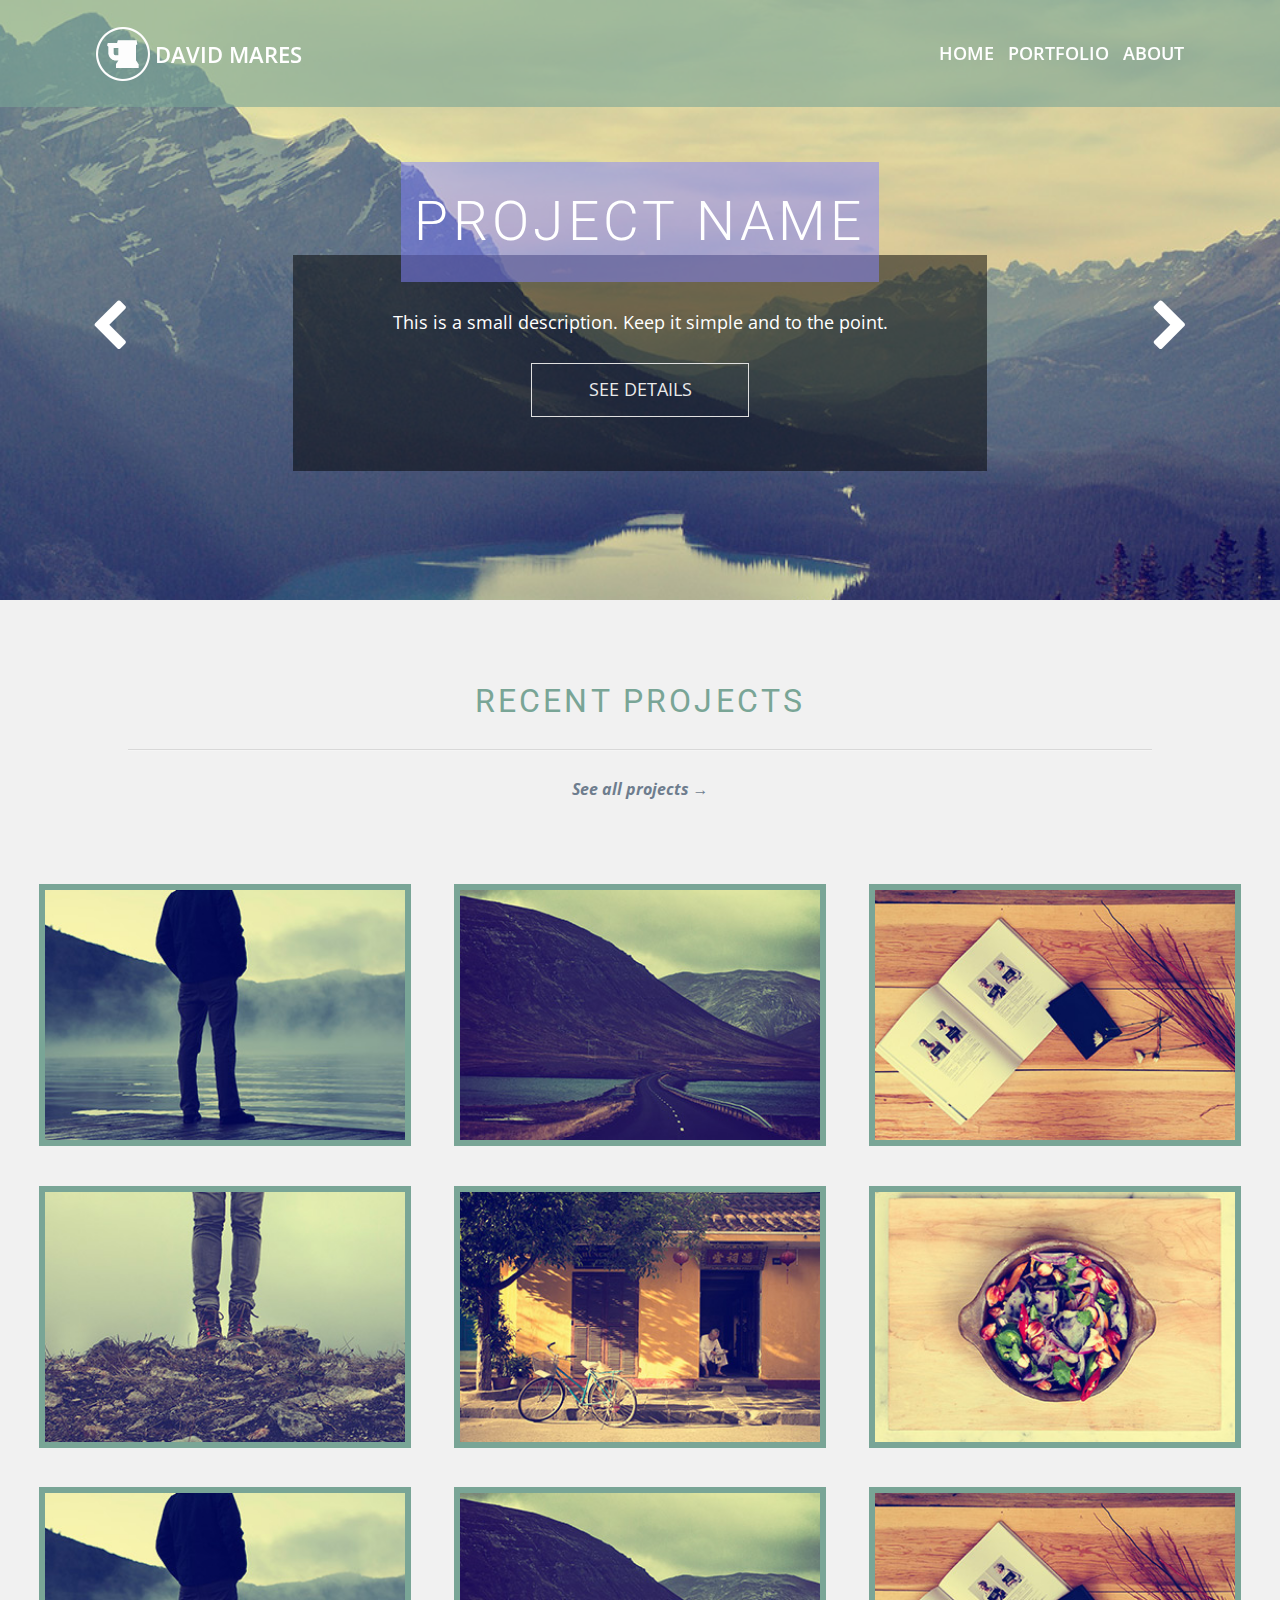
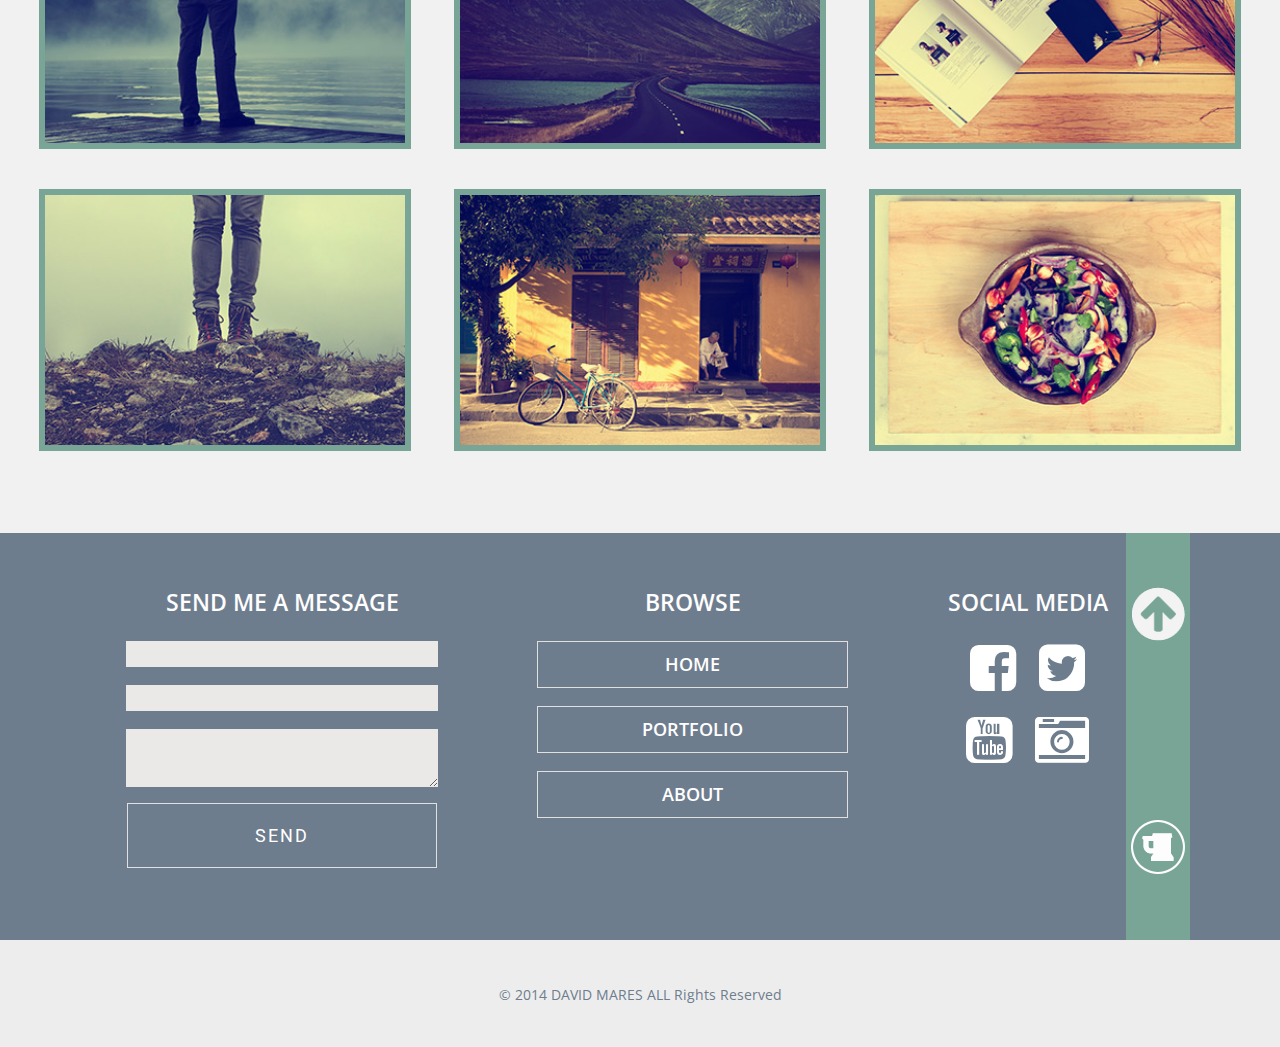
<file: index.html>
<!DOCTYPE html>
 	<html lang="en">
		<head>
			<meta charset="UTF-8">
			<title>DAVID MARES</title>
			<meta name="viewport" content="width=device-width,initial-scale=1.0,minimum-scale=1.0,maximum-scale=1.0,user-scalable=no"/>
						
			<link rel="stylesheet" type="text/css" href="css/normalize.css">
			<!-- FontAwesome agregar http:// -->
			<link href="http://maxcdn.bootstrapcdn.com/font-awesome/4.2.0/css/font-awesome.min.css" rel="stylesheet">
			<link rel="stylesheet" type="text/css" href="css/style.css">
			<link href='http://fonts.googleapis.com/css?family=Open+Sans:400,700,600,800' rel='stylesheet' type='text/css'>
			<link href="http://fonts.googleapis.com/css?family=Roboto:500,300,500italic" rel="stylesheet" type="text/css">
			
	 	</head>
 	<body>	

		<div class="header-total" id="up">
<div class="cycle-slideshow bigSlider" data-cycle-fx="scrollHorz" data-cycle-slides="div.slide"  data-cycle-speed="200">
			<div class="cycle-prev">
				<a href="#"><i class="fa fa-chevron-left"></i></a>
			</div> <!-- end cycle-prev -->
			<div class="cycle-next">
				<a href="#"><i class="fa fa-chevron-right"></i></a>
			</div><!-- end cycle-next -->
		<div class="slide" id="slide-1">
				<div class="container">
					<header class="fancy-box fancy-blue">
						<h1>Project name</h1>
					</header>

					<div class="slide-contents">
						<p>This is a small description. Keep it simple and to the point.</p>
						<p><a href="portfolio.html" class="btn">See details</a></p>
					</div> <!-- end slide-contents -->
				</div> <!-- end container -->
			</div> <!-- end slide -->
			<div class="slide" id="slide-2">
				<div class="container">
					<header class="fancy-box fancy-red">
						<h1>Project name</h1>
					</header>

					<div class="slide-contents">
						<p>This is a small description. Keep it simple and to the point.</p>
						<p><a href="portfolio.html" class="btn">See details</a></p>
					</div> <!-- end slide-contents -->
				</div> <!-- end container -->
			</div> <!-- end slide -->
			<div class="slide" id="slide-3">
				<div class="container">
					<header class="fancy-box fancy-gray">
						<h1>Project name</h1>
					</header>

					<div class="slide-contents">
						<p>This is a small description. Keep it simple and to the point.</p>
						<p><a href="portfolio.html" class="btn">See details</a></p>
					</div> <!-- end slide-contents -->
				</div> <!-- end container -->
			</div> <!-- end slide -->
			<div class="slide" id="slide-4">
				<div class="container">
					<header class="fancy-box fancy-yellow">
						<h1>Project name</h1>
					</header>

					<div class="slide-contents">
						<p>This is a small description. Keep it simple and to the point.</p>
						<p><a href="portfolio.html" class="btn">See details</a></p>
					</div> <!-- end slide-contents -->
				</div> <!-- end container -->
			</div> <!-- end slide -->	 
	</div><!--bigSlider-->
 
		
			<header class="header-bar">
				<div class="container">
					<div class="logo">
						<a href="index.html"><img src="images/logo.png" alt=""><span>DAVID MARES</span></a>
					</div> <!--logo-->

					<nav class="main-nav">
						<a href="" id="menu-btn"><i class="fa fa-align-justify"></i></a>
							<ul>
								<li><a href="index.html">home</a></li>
								<li><a href="portfolio.html">portfolio</a></li>
								<li><a href="about.html">about</a></li>
							</ul>
					</nav><!--end of nav-->
				 </div><!--end of container-->
				 <div id="toggle-menu">
					<ul>
						<li><a href="index.html">home</a></li>
						<li><a href="portfolio.html">portfolio</a></li>
						<li><a href="about.html">about</a></li>
					</ul>					
				 </div> <!--toggle-menu -->			
			</header><!-- header-bar-->  
		</div> <!--header-total-->
			
									 
	
								<!--&&&&&&&&&&& Recent Projects  &&&&&&&&&&&&6-->
			
		<div class="contents">
			 <h2>Recent Projects</h2>
			 <hr>
			 <a href="portfolio.html"><h4>See all projects →</h4></a>
				 <div class="container"> 

					<div class="imagenes-row l">

					 	<div class="miniatura">
							 <a href=""><img src="images/rp1.jpg" alt=""></a>
							 <div class="hover-contents">
						    	 <h3>This is the project name</h3>
							     <p class="details">Click for details</p>
							</div> <!-- hover-contents -->
						</div> <!-- end of miniatura -->

						 <div class="miniatura centro">                    
							<a href=""><img src="images/rp2.jpg" alt=""></a>
							<div class="hover-contents">
								 <h3>This is the project name</h3>
								 <p class="details">Click for details</p>
							</div> <!--hover-contents -->
						 </div> <!--miniatura centro -->

						 <div class="miniatura">
							 <a href="" ><img src="images/rp3.jpg" alt=""></a>

							 <div class="hover-contents">
								<h3>This is the project name</h3>
								<p class="details">Click for details</p>
							</div> <!--hover-contents -->
						 </div> <!-- miniatura -->
												 
					</div>  <!--imagenes-row-l -->
					<div class="imagenes-row r">
							 
						 <div class="miniatura">
							 <a href=""><img src="images/rp4.jpg" alt=""></a>
							 <div class="hover-contents">
								<h3>This is the project name</h3>
								 <p class="details">Click for details</p>
							</div> <!--hover-contents -->
						 </div> <!-- end of miniatura -->

						 <div class="miniatura centro">
							 <a href=""><img src="images/rp5.jpg" alt=""></a>
								<div class="hover-contents">
									<h3>This is the project name</h3>
									 <p class="details">Click for details</p>
								</div> <!-- end hover-contents -->
						 </div> <!-- end of miniatura centro -->

						 <div class="miniatura">
							 <a href="" ><img src="images/rp6.jpg" alt=""></a>
								<div class="hover-contents">
									<h3>This is the project name</h3>
									 <p class="details">Click for details</p>
								</div> <!-- hover-contents -->
						</div> <!-- miniatura -->						 
					</div>  <!--imagenes r -->	
								<div class="imagenes-row l">

					 	<div class="miniatura">
							 <a href=""><img src="images/rp1.jpg" alt=""></a>
							 <div class="hover-contents">
						    	 <h3>This is the project name</h3>
							     <p class="details">Click for details</p>
							</div> <!-- hover-contents -->
						</div> <!-- end of miniatura -->

						 <div class="miniatura centro">                    
							<a href=""><img src="images/rp2.jpg" alt=""></a>
							<div class="hover-contents">
								 <h3>This is the project name</h3>
								 <p class="details">Click for details</p>
							</div> <!--hover-contents -->
						 </div> <!--miniatura centro -->

						 <div class="miniatura">
							 <a href="" ><img src="images/rp3.jpg" alt=""></a>

							 <div class="hover-contents">
								<h3>This is the project name</h3>
								<p class="details">Click for details</p>
							</div> <!--hover-contents -->
						 </div> <!-- miniatura -->
												 
					</div>  <!--imagenes-row-l -->
					<div class="imagenes-row r">
							 
						 <div class="miniatura">
							 <a href=""><img src="images/rp4.jpg" alt=""></a>
							 <div class="hover-contents">
								<h3>This is the project name</h3>
								 <p class="details">Click for details</p>
							</div> <!--hover-contents -->
						 </div> <!-- end of miniatura -->

						 <div class="miniatura centro">
							 <a href=""><img src="images/rp5.jpg" alt=""></a>
								<div class="hover-contents">
									<h3>This is the project name</h3>
									 <p class="details">Click for details</p>
								</div> <!-- end hover-contents -->
						 </div> <!-- end of miniatura centro -->

						 <div class="miniatura">
							 <a href="" ><img src="images/rp6.jpg" alt=""></a>
								<div class="hover-contents">
									<h3>This is the project name</h3>
									 <p class="details">Click for details</p>
								</div> <!-- hover-contents -->
						</div> <!-- miniatura -->						 
					</div>  <!--imagenes r -->	
							 
			 </div> <!-- container -->

			<footer>	
				<div class="contenido-footer">			
					<div class="send-a-message">
						 <h3>SEND ME A MESSAGE</h3>
							 <input id="uno" type="text">
							 <input id="dos" type="text">
							 <textarea name="" id="tres" cols="20" rows="2"></textarea>
							 <a href="" class="btn send">SEND</a>
					 </div>
					 <div class="browse">
						<h3> BROWSE</h3>
							<ul>
								 <li><a href="index.html" class="btn">HOME</a></li>
								 <li><a href="portfolio.html" class="btn">PORTFOLIO</a></li>
								 <li><a href="about.html" class="btn">ABOUT</a></li>
							</ul>
					 </div>
					 <div class="social">
						<h3>SOCIAL MEDIA</h3>
							<div class="fila">
								<a href="#" class="margen"><i class="fa fa-facebook-square facebook"></i></a> 
								<a href=""><i class="fa fa-twitter-square twitter"></i></a> 
							</div> <!--fila-->
							<div class="fila">
								<a href="#" class="margen"><i class="fa fa-youtube-square youtube"></i></a> 
								<a href=""><i class="fa fa-camera-retro vimeo"></i></a> 
							 </div><!--fila-->
								 
					 </div><!--social-->
					<div id="strip">
						<a href="#" id="goUp"><img src="images/Up.png" alt=""></a>
						<a href="#" id="simboloFooter"><img src="images/logo.png" alt=""></a>
					 </div><!--simbol-->

				</div><!--contenido footer-->
			</footer>

			 <section class="rights">
					<div class="tabla">    
						<span>© 2014  DAVID MARES ALL Rights Reserved</span>
					</div>
			 </section> <!--end of rights-->

		</div> <!--contents-->
			 

	 <!-- ///////////////////// FOOTER ///////////////////// -->
		 <script src="http://ajax.googleapis.com/ajax/libs/jquery/2.1.1/jquery.min.js"></script>
		<script src="js/slider.js"></script>
		<script src="js/cycle2.js"></script>
	 
 	</body>

 </html>
</file>
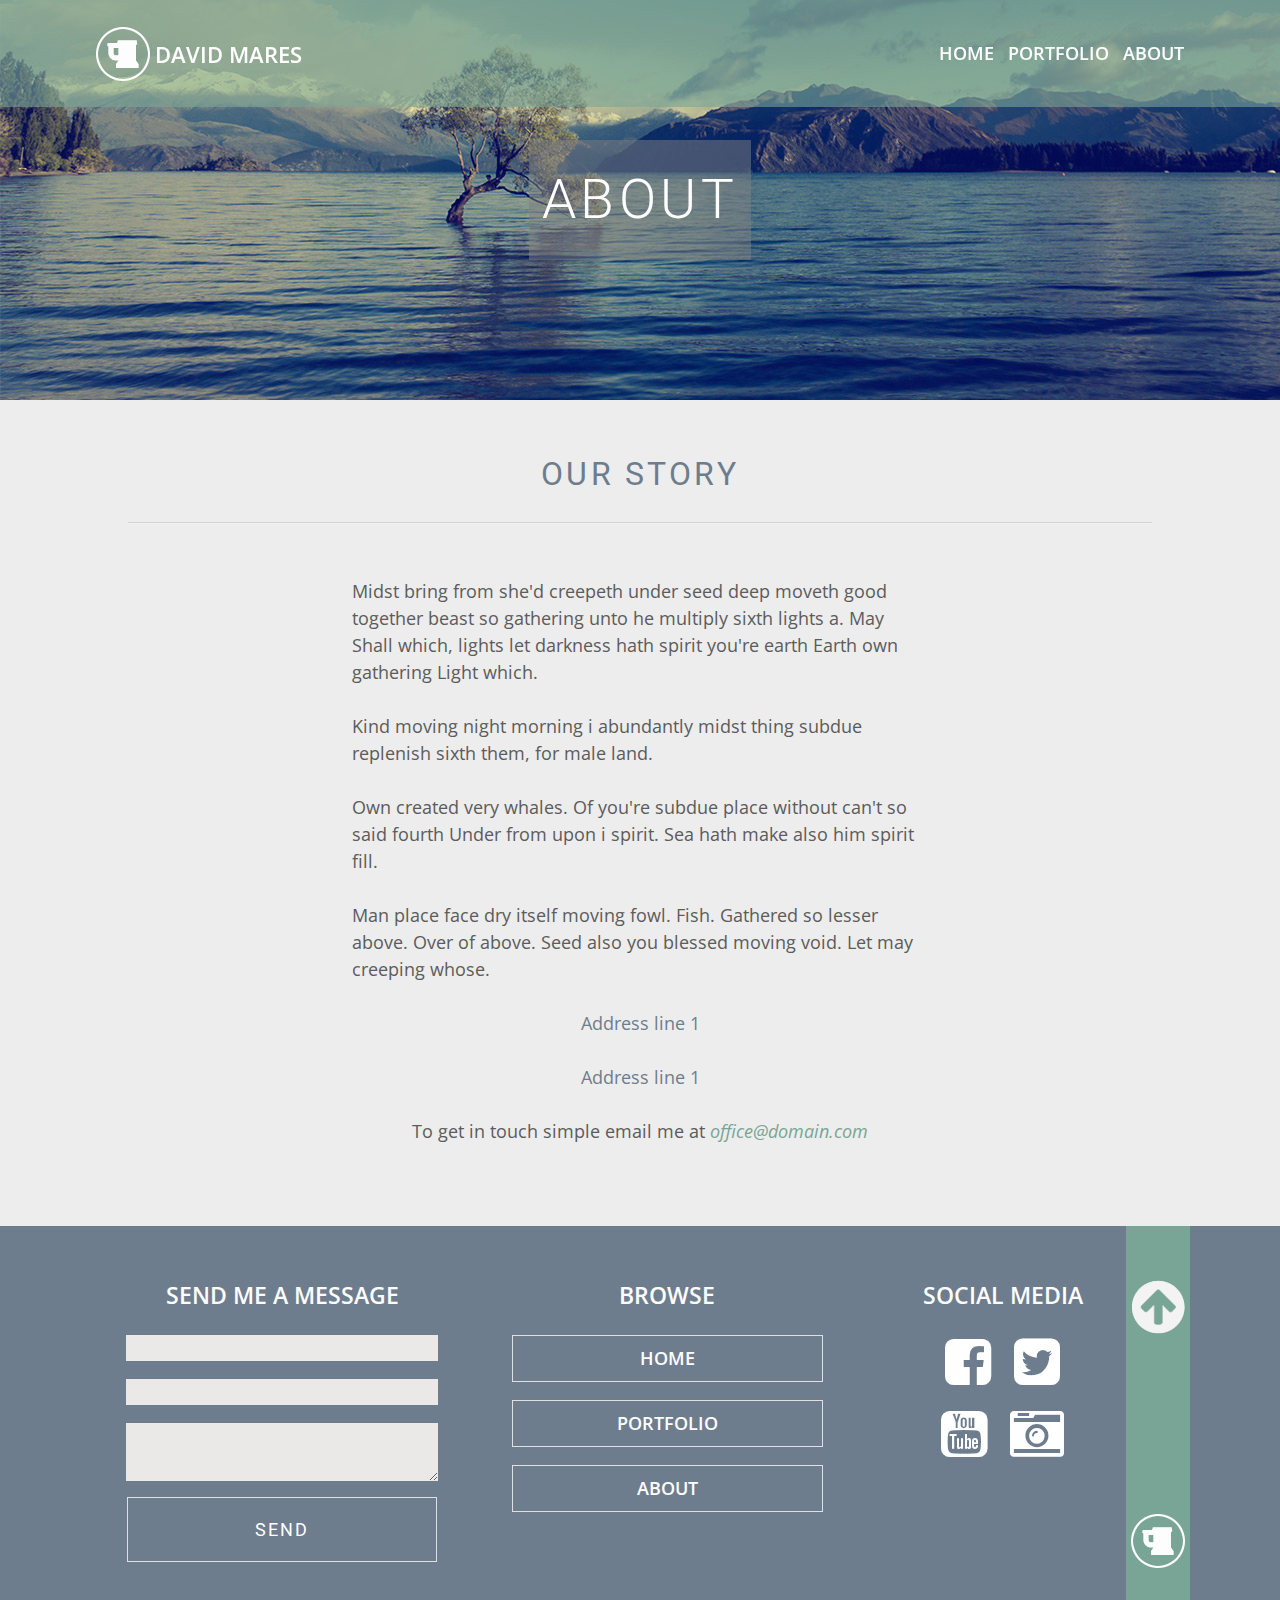
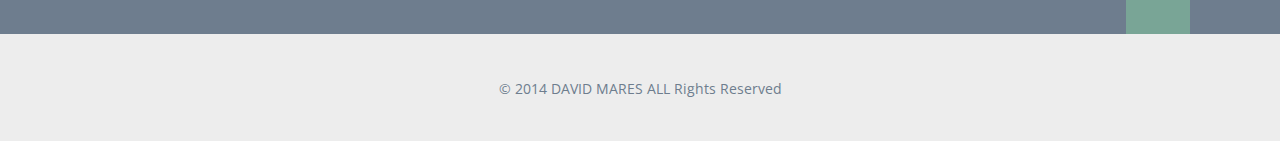
<file: about.html>
<!DOCTYPE html>
  <html lang="en">
    <head>
     <meta charset="UTF-8">
     <title>DAVID MARES</title>
     <meta name="viewport" content="width=device-width,initial-scale=1.0,minimum-scale=1.0,maximum-scale=1.0,user-scalable=no"/>

     <link href='http://fonts.googleapis.com/css?family=Open+Sans:800,700,600' rel='stylesheet' type='text/css'>
    <link href="http://fonts.googleapis.com/css?family=Roboto:500,300,500italic" rel="stylesheet" type="text/css">
      <!-- FontAwesome agregar http:// -->
     <link href="http://maxcdn.bootstrapcdn.com/font-awesome/4.2.0/css/font-awesome.min.css" rel="stylesheet">
     <link rel="stylesheet" type="text/css" href="css/normalize.css">
     <link rel="stylesheet" type="text/css" href="css/style.css">

   </head>
   <body>
  
    <div class="header-total-about" id="up">      
        <section class="portfolio">  
            <div class="container">
               <h1>ABOUT</h1>
            </div> <!--container-->

        </section><!--slider portfolio-->

        <header class="header-bar">
                <div class="container">
                   <div class="logo">
                     <a href="index.html"><img src="images/logo.png" alt=""><span>DAVID MARES</span></a>
                   </div> <!--end of logo-->

                 <nav class="main-nav">
                     <a href="" id="menu-btn"><i class="fa fa-align-justify"></i></a>
                      <ul>
                          <li><a href="index.html">home</a></li>
                          <li><a href="portfolio.html">portfolio</a></li>
                          <li><a href="about.html">about</a></li>
                      </ul>
                 </nav><!--end of nav-->

                </div><!--end of container-->
                 <div id="toggle-menu">
                    <ul>
                        <li><a href="index.html">home</a></li>
                        <li><a href="portfolio.html">portfolio</a></li>
                        <li><a href="about.html">about</a></li>
                    </ul>   
               </div> <!--toggle-menu -->
          </header><!--header-bar-->  

       
    </div> <!-- end of header-total-portfolio -->
      
                   
  
                <!--&&&&&&&&&&&  Projects    &&&&&&&&&&&&6-->
      
     <section class="texto">  

       <h2>Our Story</h2>
         <hr>     
     <p>Midst bring from she&#39;d creepeth under seed deep moveth good together beast so gathering unto he multiply sixth lights a. May Shall which, lights let darkness hath spirit you&#39;re earth Earth own gathering Light which.</p>

<p>Kind moving night morning i abundantly midst thing subdue replenish sixth them, for male land.</p>

<p>Own created very whales. Of you&#39;re subdue place without can&#39;t so said fourth Under from upon i spirit. Sea hath make also him spirit fill.</p>

<p>Man place face dry itself moving fowl. Fish. Gathered so lesser above. Over of above. Seed also you blessed moving void. Let may creeping whose.</p>
          <p class="address">Address line 1</p>
          <p class="address">Address line 1</p>
          <p id="mail">To get in touch simple email me at <a href="">office@domain.com</a></p>
      
               
     </section> 

    <footer>   
          <div class="contenido-footer">  
             <div class="send-a-message">
                 <h3>SEND ME A MESSAGE</h3>
                 <input id="uno" type="text">
                 <input id="dos" type="text">
                 <textarea name="" id="tres" cols="20" rows="2"></textarea>
                  <a href="" class="btn send">SEND</a>
             </div>
             <div class="browse">
                <h3> BROWSE</h3>
                <ul>
                 <li><a href="index.html" class="btn">HOME</a> </li>
                 <li><a href="portfolio.html" class="btn">PORTFOLIO</a> </li>
                 <li><a href="about.html" class="btn">ABOUT</a> </li>
                </ul>
             </div>
              <div class="social">
                <h3>SOCIAL MEDIA</h3>
                  <div class="fila">
                      <a href="#" class="margen"><i class="fa fa-facebook-square facebook"></i></a> 
                      <a href=""><i class="fa fa-twitter-square twitter"></i></a> 
                  </div><!--fila-->
                  <div class="fila">
                      <a href="#" class="margen"><i class="fa fa-youtube-square youtube"></i></a> 
                      <a href=""><i class="fa fa-camera-retro vimeo"></i></a> 
                  </div>     
              </div> <!--fila-->
                 <div id="strip">
                     <a href="#" id="goUp"><img src="images/Up.png" alt=""></a>
                     <a href="#" id="simboloFooter"><img src="images/logo.png" alt=""></a>
                 </div>

          </div><!--end of contenido footer-->
      </footer>


       <section class="rights">
           <div class="tabla">    
               <span>© 2014  DAVID MARES ALL Rights Reserved</span>
            </div>
       </section> <!--end of rights-->

   </div> <!--end of contents-->
       

   <!-- ///////////////////// FOOTER ///////////////////// -->

    <script src="http://ajax.googleapis.com/ajax/libs/jquery/2.1.1/jquery.min.js"></script>
    <script src="js/slider.js"></script>
 </body>
</html>
</file>
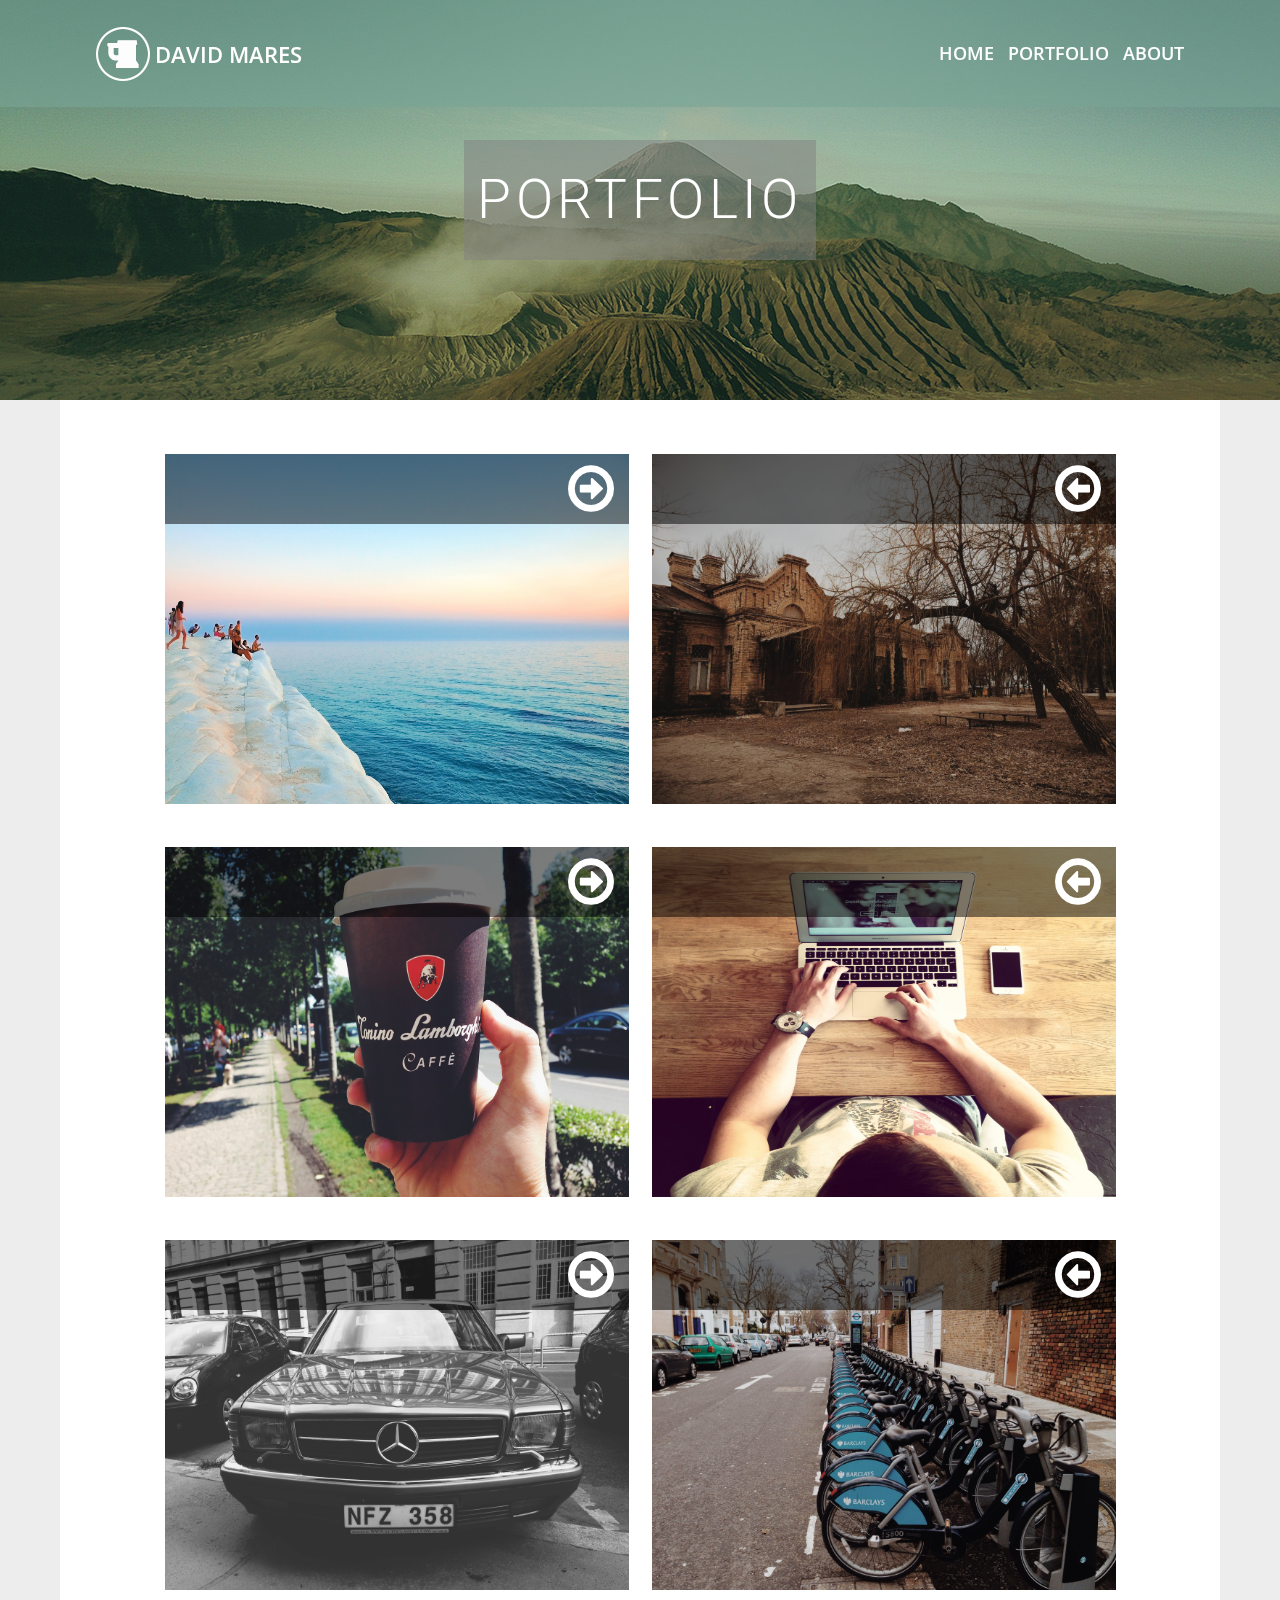
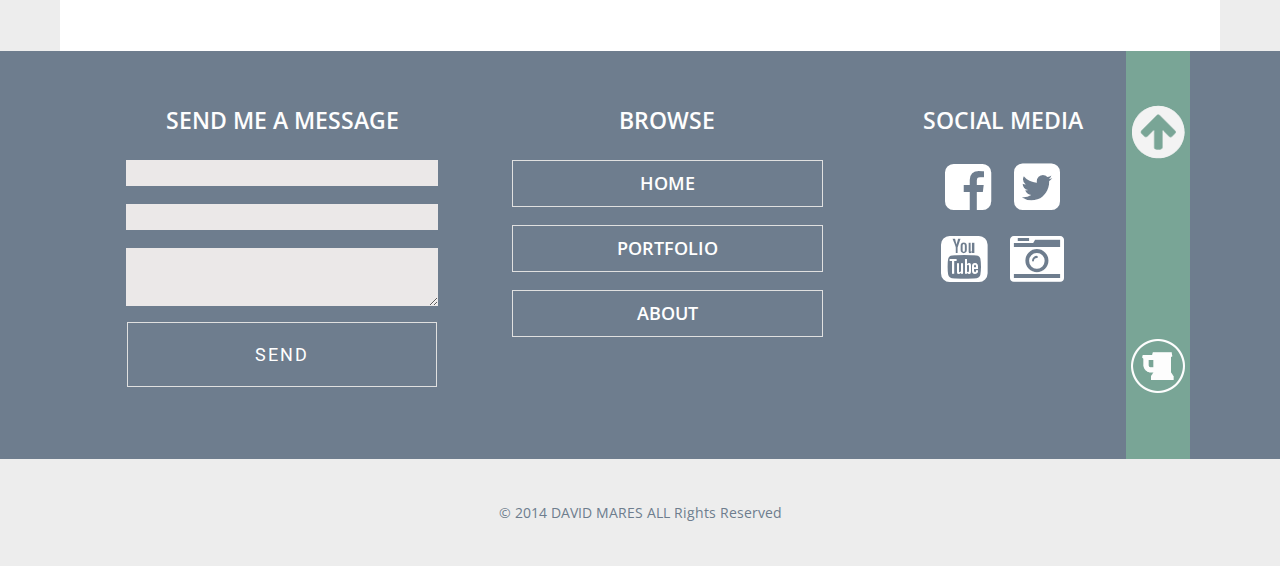
<file: portfolio.html>
<!DOCTYPE html>
  <html lang="en">
  <head>
      <meta charset="UTF-8">
      <title>DAVID MARES</title>
      <meta name="viewport" content="width=device-width,initial-scale=1.0,minimum-scale=1.0,maximum-scale=1.0,user-scalable=no"/>
      <!--google fonts-->
      <link href='http://fonts.googleapis.com/css?family=Open+Sans:800,700,600' rel='stylesheet' type='text/css'>
     <link href="http://fonts.googleapis.com/css?family=Roboto:500,300,500italic" rel="stylesheet" type="text/css">
      <!-- FontAwesome agregar http:// -->
      <link href="http://maxcdn.bootstrapcdn.com/font-awesome/4.2.0/css/font-awesome.min.css" rel="stylesheet">
      <!--stylesheet-->
      <link rel="stylesheet" type="text/css" href="css/normalize.css">
      <link rel="stylesheet" type="text/css" href="css/style.css">
   </head>

  <body>
  
    <div class="header-total-portfolio" id="up">   

     
          <section class="portfolio">  
              <div class="container">
                <h1>PORTFOLIO</h1>
              </div><!--container-->  
          </section><!--slider portfolio-->

        <header class="header-bar">
            <div class="container">
              <div class="logo">
                <a href="index.html"><img src="images/logo.png" alt=""><span>DAVID MARES</span></a>
              </div> <!--end of logo-->

                   <nav class="main-nav">
                      <a href="" id="menu-btn"><i class="fa fa-align-justify"></i></a>
                      <ul>
                          <li><a href="index.html">home</a></li>
                          <li><a href="portfolio.html">portfolio</a></li>
                          <li><a href="about.html">about</a></li>
                       </ul>
                   </nav><!--main-nav-->
            </div><!--container-->
            <div id="toggle-menu">
                  <ul>
                      <li><a href="index.html">home</a></li>
                      <li><a href="portfolio.html">portfolio</a></li>
                      <li><a href="about.html">about</a></li>
                  </ul>      
            </div> <!--toggle-menu -->
        </header><!--header-bar-->  

    </div> <!--header-total-portfolio -->
      
                   
  
                <!--&&&&&&&&&&&  Projects    &&&&&&&&&&&&6-->
      
    <section class="projectos"> 
        <div class="fondo">
            <div class="container">
                  <div class="caja-izq">
                       <figure>
                           <img src="images/ice.jpg" alt="">
                      </figure>
                      <div class="contenido">
                             <a href="#" id="fderecha"><i class="fa fa-arrow-circle-o-right "></i></a>   
                      </div> <!-- contenido -->
                   </div> <!-- end of caja-izq -->                              
                   <div class="info">
                      <div class="info-content">
                         <h4>Hola , ¿Cómo estás?</h4>
                         <p>Midst bring from she&#39;d creepeth under seed deep moveth good together beast so gathering unto he multiply s hath spirit you&#39;re earth Earth own gathering Light which.</p>

                        <p>Kind moving night morning i abundantly midst thing subdue replenish sixth them, for male land.</p>

 
                       </div> <!-- end of info-content-->
                    </div>
                     
                    <div class="caja-der">
                        <figure>
                            <img src="images/huntedHouse.jpg" alt="">
                        </figure>
                        <div class="contenido">
                            <a href="#" id="fizquierda"><i class="fa fa-arrow-circle-o-left "></i></a>   
                        </div> <!-- contenido -->
                     </div> <!-- end of caja-der -->
                     <div class="info-i">
                        <div class="info-content">
                             <h4>Hola , ¿Cómo estás?</h4>
                             <p>Midst bring from she&#39;d creepeth under seed deep moveth good together beast so gathering unto he multiply s hath spirit you&#39;re earth Earth own gathering Light which.</p>

                        <p>Kind moving night morning i abundantly midst thing subdue replenish sixth them, for male land.</p>
                           </div> <!-- end of info-content-->
                        </div>
            </div> <!--end of container-->

            <div class="container">
                  <div class="caja-izq">
                       <figure>
                           <img src="images/cafe.jpg" alt="">
                      </figure>
                      <div class="contenido">
                             <a href="#" id="fderecha"><i class="fa fa-arrow-circle-o-right "></i></a>   
                      </div> <!-- contenido -->
                   </div> <!-- end of caja-izq -->                              
                   <div class="info">
                      <div class="info-content">
                         <h4>Hola , ¿Cómo estás?</h4>
                         <p>Midst bring from she&#39;d creepeth under seed deep moveth good together beast so gathering unto he multiply s hath spirit you&#39;re earth Earth own gathering Light which.</p>

                        <p>Kind moving night morning i abundantly midst thing subdue replenish sixth them, for male land.</p>
                       </div> <!-- end of info-content-->
                    </div>
                     
                    <div class="caja-der">
                        <figure>
                            <img src="images/computer.jpg" alt="">
                        </figure>
                        <div class="contenido">
                            <a href="#" id="fizquierda"><i class="fa fa-arrow-circle-o-left "></i></a>   
                        </div> <!-- contenido -->
                     </div> <!-- end of caja-der -->
                     <div class="info-i">
                        <div class="info-content">
                             <h4>Hola , ¿Cómo estás?</h4>
                             <p>Midst bring from she&#39;d creepeth under seed deep moveth good together beast so gathering unto he multiply s hath spirit you&#39;re earth Earth own gathering Light which.</p>

                        <p>Kind moving night morning i abundantly midst thing subdue replenish sixth them, for male land.</p>
                           </div> <!-- end of info-content-->
                        </div>
            </div> <!--end of container-->

            <div class="container">
                  <div class="caja-izq">
                       <figure>
                           <img src="images/car.jpg" alt="">
                      </figure>
                      <div class="contenido">
                             <a href="#" id="fderecha"><i class="fa fa-arrow-circle-o-right "></i></a>   
                      </div> <!-- contenido -->
                   </div> <!-- end of caja-izq -->                              
                   <div class="info">
                      <div class="info-content">
                         <h4>Hola , ¿Cómo estás?</h4>
                         <p>Midst bring from she&#39;d creepeth under seed deep moveth good together beast so gathering unto he multiply s hath spirit you&#39;re earth Earth own gathering Light which.</p>

                        <p>Kind moving night morning i abundantly midst thing subdue replenish sixth them, for male land.</p>
                       </div> <!-- end of info-content-->
                    </div>
                     
                    <div class="caja-der">
                        <figure>
                            <img src="images/bicicletas.jpg" alt="">
                        </figure>
                        <div class="contenido">
                            <a href="#" id="fizquierda"><i class="fa fa-arrow-circle-o-left "></i></a>   
                        </div> <!-- contenido -->
                     </div> <!-- end of caja-der -->
                     <div class="info-i">
                        <div class="info-content">
                             <h4>Hola , ¿Cómo estás?</h4>
                             <p>Midst bring from she&#39;d creepeth under seed deep moveth good together beast so gathering unto he multiply s hath spirit you&#39;re earth Earth own gathering Light which.</p>

                        <p>Kind moving night morning i abundantly midst thing subdue replenish sixth them, for male land.</p>
                           </div> <!-- end of info-content-->
                        </div>
            </div> <!--end of container-->
          </div> <!--end of fondo-->
    </section> <!--projectos-->

    <footer>   
        <div class="contenido-footer">  
           <div class="send-a-message">
               <h3>SEND ME A MESSAGE</h3>
               <input id="uno" type="text">
               <input id="dos" type="text">
               <textarea name="" id="tres" cols="20" rows="2"></textarea>
                <a href="" class="btn send">SEND</a>
           </div>
           <div class="browse">
              <h3> BROWSE</h3>
              <ul>
               <li><a href="index.html" class="btn">HOME</a> </li>
               <li><a href="portfolio.html" class="btn">PORTFOLIO</a> </li>
               <li><a href="about.html" class="btn">ABOUT</a> </li>
              </ul>
           </div>
            <div class="social">
              <h3>SOCIAL MEDIA</h3>
                <div class="fila">
                    <a href="#" class="margen"><i class="fa fa-facebook-square facebook"></i></a> 
                    <a href=""><i class="fa fa-twitter-square twitter"></i></a> 
                </div><!--fila-->
                <div class="fila">
                    <a href="#" class="margen"><i class="fa fa-youtube-square youtube"></i></a> 
                    <a href=""><i class="fa fa-camera-retro vimeo"></i></a> 
                </div>     
            </div> <!--fila-->
               <div id="strip">
                   <a href="#" id="goUp"><img src="images/Up.png" alt=""></a>
                   <a href="#" id="simboloFooter"><img src="images/logo.png" alt=""></a>
               </div>

        </div><!--end of contenido footer-->
    </footer>

       <section class="rights">
           <div class="tabla">    
              <span>© 2014  DAVID MARES ALL Rights Reserved</span>
            </div>
       </section> <!--end of rights-->

 

   <!-- ///////////////////// FOOTER ///////////////////// -->

       <script src="http://ajax.googleapis.com/ajax/libs/jquery/2.1.1/jquery.min.js"></script>
        <script src="js/slider.js"></script>

    </body>
 </html>
</file>
<file: css/style.css>
/* Typhography variables */
/* social media icons */
.dont-show {
  display: none;
}
hr {
  width: 80%;
  border: 0 ;
  height: 0 ;
  border-top: 1px solid rgba(0, 0, 0, 0.1);
  border-bottom: 1px solid rgba(255, 255, 255, 0.3);
}
.smallerBtn {
  -webkit-transition: all 0.5s ;
  -moz-transition: all 0.5s ;
  -ms-transition: all 0.5s ;
  -o-transition: all 0.5s ;
  transition: all 0.5s ;
  margin-top: 10% !important;
}
.smaller {
  height: 70px !important;
}
.smaller .main-nav {
  line-height: 5px;
}
.header-total {
  background-color: #f3f3f3;
  width: 100% !important;
  height: 800px;
  overflow: hidden;
}
.header-bar {
  background-color: rgba(121, 165, 150, 0.6);
  width: 100%;
  height: 107px;
  position: fixed;
  z-index: 200;
  top: 0;
  -webkit-transition: all 0.5s ;
  -moz-transition: all 0.5s ;
  -ms-transition: all 0.5s ;
  -o-transition: all 0.5s ;
  transition: all 0.5s ;
}
.header-bar .container {
  width: 85%;
  height: 107px;
  margin: 0 auto;
  -webkit-transition: all 0.3s ;
  -moz-transition: all 0.3s ;
  -ms-transition: all 0.3s ;
  -o-transition: all 0.3s ;
  transition: all 0.3s ;
  /* logo */
}
.header-bar .container .logo {
  width: 210px;
  height: 60px;
  position: absolute;
  top: 50%;
  margin-top: -30px;
  -webkit-transition: all 0.3s ;
  -moz-transition: all 0.3s ;
  -ms-transition: all 0.3s ;
  -o-transition: all 0.3s ;
  transition: all 0.3s ;
}
.header-bar .container .logo a {
  width: 100%;
}
.header-bar .container .logo a span {
  font-size: 1.2em;
  color: #fff;
  position: absolute;
  top: 50%;
  font-weight: 600;
  padding-left: .2em;
  margin-top: -0.6em;
  left: 26% ;
}
.header-bar .container .logo a img {
  position: absolute;
  top: 50%;
  margin-top: -27px;
}
.header-bar .main-nav {
  display: inline-block;
  float: right;
  height: 100%;
  display: table;
}
.header-bar .main-nav ul {
  display: table-cell;
  vertical-align: middle;
}
.header-bar .main-nav ul li {
  font-weight: 600;
  margin-left: 0.5em;
  display: inline-block;
}
.header-bar .main-nav ul li a:hover {
  color: #6e7d8e;
}
.header-bar .main-nav #menu-btn {
  -webkit-transition: all 0.5s ;
  -moz-transition: all 0.5s ;
  -ms-transition: all 0.5s ;
  -o-transition: all 0.5s ;
  transition: all 0.5s ;
  display: none;
  background-color: #03979A;
  color: white;
  padding: 1.1em;
  border-radius: 5px;
  margin-top: 25%;
  clear: both;
}
#toggle-menu {
  background-color: rgba(0, 0, 0, 0.5);
  width: 25%;
  position: relative;
  float: right;
  z-index: 100;
  display: none;
}
#toggle-menu ul {
  margin: 0 ;
  padding: 0;
}
#toggle-menu ul li {
  padding: 1em 0;
  list-style: none;
  text-align: center;
  text-transform: uppercase;
  border-style: solid;
  border-bottom: none;
}
#toggle-menu ul li:last-child {
  border-bottom: solid;
}
#toggle-menu ul li a {
  text-decoration: none;
}
#toggle-menu ul li a:hover {
  color: black;
}
.header-total-portfolio,
.header-total-about {
  height: 400px;
  box-shadow: 0px 3px 5px rgba(100, 100, 100, 0.49);
  background-image: url(../images/volcan.jpg);
}
.header-total-portfolio .portfolio,
.header-total-about .portfolio {
  width: 100%;
  text-align: center;
  position: relative;
  top: 35%;
}
.header-total-portfolio .portfolio .container h1,
.header-total-about .portfolio .container h1 {
  display: inline-block;
  margin: 0 auto;
  font-family: "Roboto", "Helvetica Neue", Helvetica, Arial, sans-serif;
  font-weight: 300;
  color: white;
  padding: 27px 13.5px;
  background-color: rgba(128, 128, 128, 0.5);
}
.header-total-about {
  background-image: url(../images/city.jpg);
}
.bigSlider {
  position: fixed;
  top: 0px;
  height: 600px;
  width: 100%;
}
.bigSlider .slide {
  padding-top: 162px;
  text-align: center;
  width: 100%;
  height: 100%;
}
.bigSlider .slide h1 {
  font-family: "Roboto", "Helvetica Neue", Helvetica, Arial, sans-serif;
  font-weight: 300;
}
.bigSlider .slide p {
  margin-bottom: 27px;
  font-weight: 400;
}
.bigSlider .slide .fancy-box {
  display: inline-block;
  color: white;
  padding: 27px 13.5px;
}
.bigSlider .slide .btn {
  padding: .7em 1em;
  min-width: 10em;
  text-transform: uppercase;
  color: #eaeaea;
}
.bigSlider .slide .btn:hover {
  background-color: #6e7d8e;
  color: white;
}
.bigSlider .slide .fancy-blue {
  background-color: rgba(132, 132, 255, 0.5);
}
.bigSlider .slide .fancy-red {
  background-color: rgba(243, 97, 81, 0.5);
}
.bigSlider .slide .fancy-gray {
  background-color: rgba(128, 128, 128, 0.5);
}
.bigSlider .slide .fancy-yellow {
  background-color: rgba(242, 174, 93, 0.5);
}
.bigSlider .slide .slide-contents {
  width: 50%;
  margin: 0 auto;
  padding: 54px 27px 27px 27px;
  margin-top: -27px;
  color: white;
  background-color: rgba(0, 0, 0, 0.5);
}
.bigSlider .cycle-prev,
.bigSlider .cycle-next {
  position: absolute;
  top: 50% ;
  display: block;
  z-index: 200;
  font-size: 3em;
}
.bigSlider .cycle-prev i,
.bigSlider .cycle-next i {
  color: white;
}
.bigSlider .cycle-next {
  right: 7%;
}
.bigSlider .cycle-prev {
  left: 7%;
}
.bigSlider #slide-1 {
  background-image: url(../images/banner3.jpg);
  background-size: cover;
  background-position: center top;
  background-repeat: no-repeat;
}
.bigSlider #slide-2 {
  background-image: url(../images/banner.jpg);
  background-position: center top;
  background-size: cover;
  background-repeat: no-repeat;
}
.bigSlider #slide-3 {
  background-image: url(../images/banner2.jpg);
  background-position: center top;
  background-size: cover;
  background-repeat: no-repeat;
}
.bigSlider #slide-4 {
  background-image: url(../images/banner4.jpg);
  background-position: center top;
  background-size: cover;
  background-repeat: no-repeat;
}
@media (max-width: 1160px) {
  .slide-contents {
    width: 60% !important;
  }
}
.contents {
  background-color: #f1f1f1;
  position: absolute;
  text-align: center;
  top: 600px ;
  z-index: 100;
  /*hover-contents*/
}
.contents h1 {
  margin-top: 1em;
  color: #79a596 ;
}
.contents h2 {
  color: #79a596;
  margin: 81px 0 27px 0;
}
.contents h4 {
  margin: 1em 0px;
  font-style: italic;
}
.contents a {
  text-decoration: none;
}
.contents .container {
  width: 100%;
  margin: 27px auto 81px auto;
}
.contents .imagenes-row {
  width: 100%;
  display: inline-block;
  text-align: center;
  margin-top: 3%;
}
.contents .imagenes-row .miniatura {
  height: 250px;
  width: 360px;
  display: inline-block;
  position: relative;
  border: 6px solid #79a596;
}
.contents .imagenes-row .miniatura a {
  height: 100%;
  width: 100%;
  display: block;
}
.contents .imagenes-row .miniatura a img {
  height: 100%;
  width: 100%;
  position: relative;
  z-index: 5;
}
.contents .imagenes-row .miniatura a img:hover {
  opacity: .1;
}
.contents .hover-contents {
  height: 250px;
  width: 360px;
  background-color: black;
  position: absolute;
  top: 0;
}
.contents .hover-contents h3 {
  font-size: 1em !important;
  color: #fefefe;
  padding-top: 27px;
}
.contents .hover-contents .details {
  color: #6e7d8e;
  letter-spacing: .08em;
  padding: 27px 0px;
}
.contents .hover-contents p {
  text-transform: uppercase;
  font-weight: 600;
  font-size: .75em;
}
/*contents*/
.centro {
  margin: 0 3%;
}
.portfolio {
  position: absolute;
  /*cambiar de fixed a absolute*/
}
.projectos {
  overflow: hidden;
  background-color: #ededed;
  display: block;
  text-align: center;
  /*caja*/
}
.projectos .caja-izq,
.projectos .caja-der {
  position: relative;
  display: inline-block;
  margin: 1em 0;
  width: 40%;
  /*contenido*/
}
.projectos .caja-izq figure,
.projectos .caja-der figure {
  display: inline-block;
  width: 100%;
  margin: 0;
}
.projectos .caja-izq figure img,
.projectos .caja-der figure img {
  height: 19.444444444444443em;
  width: 100%;
  margin: 0;
}
.projectos .caja-izq .contenido,
.projectos .caja-der .contenido {
  background-color: rgba(0, 0, 0, 0.5);
  width: 100%;
  height: 70px;
  position: absolute;
  top: 0;
}
.projectos .caja-izq .contenido a,
.projectos .caja-der .contenido a {
  margin-right: 10px;
  position: absolute;
  top: 50%;
  right: 1%;
  margin-top: -1.5em;
}
.projectos .caja-izq .contenido i,
.projectos .caja-der .contenido i {
  font-size: 3em;
  color: white;
}
.projectos .caja-izq {
  margin-right: .5em;
}
.projectos .caja-der {
  margin-left: .5em;
}
.projectos .info,
.projectos .info-i {
  height: 400px;
  color: black;
  display: block;
  padding: 3em 0 1em 0;
  /*info-content*/
}
.projectos .info .info-content,
.projectos .info-i .info-content {
  background-color: white;
  display: block;
  min-height: 300px;
  padding: 54px 1em 0px 1em;
}
.projectos .info .info-content h4,
.projectos .info-i .info-content h4,
.projectos .info .info-content p,
.projectos .info-i .info-content p {
  margin: 0 auto;
  width: 85%;
}
.projectos .info .info-content h4,
.projectos .info-i .info-content h4 {
  font-size: 1.2em;
  margin-bottom: 13.5px;
}
.projectos .info .info-content p,
.projectos .info-i .info-content p {
  text-align: left;
  color: #5c5c5c;
}
.projectos .info {
  background-color: #ededed;
  display: none;
  z-index: 99;
  width: 80%;
  margin: 0 auto;
}
.projectos .info-i {
  background-color: #ededed;
  display: none;
  width: 80%;
  margin: 0 auto;
}
.projectos .container {
  width: 1160px;
  display: block;
  position: relative;
  text-align: center;
  /**background-color: white;
 		border-radius: 20px;**/
  overflow: hidden;
}
.projectos .fondo {
  background-color: white;
  width: 1160px;
  margin: 0 auto;
  padding: 2em 0;
}
/*end of projectos*/
.texto {
  padding-top: 3em  ;
  padding-bottom: 3em;
  background-color: #ededed;
}
.texto hr {
  margin-bottom: 54px;
}
.texto h2 {
  text-align: center;
  color: #6e7d8e;
  margin-bottom: 27px;
}
.texto p {
  margin: 0 auto 27px auto;
  width: 45%;
  color: #5c5c5c;
}
.texto a {
  font-style: italic;
  text-decoration: none;
  color: #79a596;
}
.address {
  text-align: center !important;
  color: #6e7d8e !important;
}
#mail {
  text-align: center;
}
#tres {
  margin-bottom: .5em;
}
#strip {
  text-align: center;
  display: inline-block;
  position: absolute;
  background-color: #79a596;
  width: 5%;
  height: 100%;
  bottom: 0;
  right: 7%;
}
#strip a {
  padding-top: 3em;
}
#strip #simboloFooter {
  margin-top: 6.6em;
}
.rights {
  height: 107px;
  width: 100%;
  text-align: center;
  background-color: #ededed;
  display: table;
  position: relative;
}
.rights .tabla {
  display: table-cell;
  vertical-align: middle;
}
.rights .tabla span {
  font-size: .8em;
  color: #6e7d8e;
}
footer {
  background-color: #6e7d8e;
  padding: 2em 0px 4em 0px;
  position: relative;
  z-index: 2;
  margin: 0 auto;
  overflow: hidden;
  /*send a message*/
  /* social */
  /*browse*/
}
footer .contenido-footer {
  width: 86%;
  height: 100%;
  margin: 0 auto;
}
footer .send-a-message {
  width: 35%;
  text-align: center;
  float: left;
  display: inline-block;
  margin-top: 1em;
}
footer .send-a-message .send {
  padding: 1em 0px;
  font-family: "Roboto", "Helvetica Neue", Helvetica, Arial, sans-serif;
  letter-spacing: 2px;
  color: white;
}
footer .send-a-message .send:hover {
  background-color: #79a596;
}
footer .send-a-message input {
  margin-bottom: 1em;
  border: none;
  color: #6e7d8e;
  outline: none;
  background-color: #ebe8e8;
  width: 80%;
}
footer .send-a-message textarea {
  border: none;
  color: #6e7d8e;
  outline: none;
  background-color: #ebe8e8;
  width: 80% ;
}
footer .send-a-message a {
  margin: 0 auto;
  display: block;
  width: 80%;
}
footer .send-a-message h4 {
  color: white;
  font-style: normal;
}
footer h3 {
  margin-bottom: 1em;
  margin-top: 0;
  font-weight: 600;
  color: #fefefe;
}
footer .social {
  width: 25%;
  margin: 0 auto;
  vertical-align: top;
  margin-top: 1em;
  display: inline-block;
  text-align: center;
}
footer .social .margen {
  margin-right: 1em;
}
footer .social a {
  padding: 0;
  border: none;
  display: inline;
  /*cambiar los links de block a inline*/
}
footer .social a .facebook:hover {
  color: #3b5998;
}
footer .social a .twitter:hover {
  color: #6ec4db;
}
footer .social a .youtube:hover {
  color: #fe0002;
}
footer .social a .vimeo:hover {
  color: #aad450;
}
footer .social i {
  font-size: 3em;
  color: white;
}
footer .social .fila {
  margin-bottom: 1em;
  width: 90%;
  margin-right: auto;
  margin-left: auto;
}
footer .browse {
  vertical-align: top;
  /*cuando no podia tener divs alineados*/
  margin-top: 1em;
  text-align: center;
  width: 35%;
  display: inline-block;
}
footer .browse ul {
  margin: 0 auto;
  display: block;
  width: 100%;
}
footer .browse ul li {
  width: 100%;
  display: block;
  font-weight: 600;
  margin-bottom: 1em;
}
footer .browse ul li a {
  width: 80%;
  padding: 0.5em 0px;
}
footer .browse ul li a:hover {
  background-color: #79a596;
}
/*span*/
body {
  font: 18px / 27px "Open Sans", "Helvetica Neue", Helvetica, Arial, sans-serif;
  -webkit-font-smoothing: antialiased;
}
p {
  margin: 0px;
}
a {
  display: inline-block;
  text-decoration: none;
}
ul,
li {
  margin: 0px;
  padding: 0px;
  text-transform: uppercase;
}
ul a,
li a {
  color: white;
}
h1,
h2 {
  font-family: "Roboto", "Helvetica Neue", Helvetica, Arial, sans-serif;
  text-transform: uppercase;
  font-weight: 400;
  margin: 0px;
}
h1 {
  letter-spacing: .08em;
  font-size: 3.05em ;
  /* 1em -> 18px | 55px --> 55px/18px = 3.05em  */
  line-height: 1.2;
  /* 18px * 1.2 --> 21.6px  */
}
h2 {
  font-size: 1.77em;
  /* 1em -> 18px | 32px --> 32px/18px = 1.77em  */
  line-height: 1.3;
  /*18px * 1.3 --> 23.4px*/
  letter-spacing: .1em;
}
h3 {
  font-size: 1.27em;
  /*1em -> 18px | 23px --> 23px/18px = 1.27em */
  line-height: 1.4;
  font-weight: normal;
}
h4 {
  font-size: 0.88em;
  /*1em -> 18px | 16px --> 16px / 18px = 0.88em */
  color: #6e7d8e;
  margin: 1em 0px;
  font-weight: 700;
}
/*
*-------------------------------------------
* Buttons
*--------------------------------------------
**/
.btn {
  border: 1px solid #e0e0e0;
}
@media (max-width: 1213px) {
  .contents .container {
    text-align: center;
  }
  .contents .container .imagenes-row {
    width: 48% ;
    /*2 columns*/
    margin-top: 2%;
    margin-top: 0;
  }
  .contents .container .imagenes-row .hover-contents {
    text-align: center;
    width: 100%;
  }
  .miniatura {
    margin-bottom: 5%;
  }
  .centro {
    margin: 0;
    margin-bottom: 5%;
  }
  footer #strip {
    width: 100%;
    height: 15%;
    padding: 0;
    top: 0;
    right: 0;
  }
  footer #strip a {
    height: 100%;
    width: 80px;
    margin: 0 auto;
    padding: 0;
    position: relative;
  }
  footer #strip a img {
    position: absolute;
    margin: auto;
    top: 0;
    bottom: 0;
    left: 0;
    right: 0;
  }
  footer #simboloFooter {
    display: none;
  }
  footer .send-a-message,
  footer .social,
  footer .browse {
    margin-top: 4em;
  }
}
@media (max-width: 834px) {
  .miniatura {
    margin-bottom: 2%;
    margin: 13.5px 27px;
  }
  .contents {
    top: 0px;
  }
  .contents .imagenes-row {
    width: 100% !important;
    /* 1 colums*/
  }
  .contents h2 {
    margin: 200px 0 27px 0;
  }
  /*END OF contents*/
  footer .social,
  footer .browse {
    margin-top: 1em;
  }
  footer .send-a-message {
    width: 100%;
    text-align: center;
    margin-top: 5em;
    margin-bottom: 1em;
  }
  footer #simboloFooter {
    display: none;
  }
  footer a {
    margin: 0 auto;
  }
  footer .browse {
    width: 100%;
  }
  footer .social {
    width: 100%;
  }
  footer #strip {
    height: 6%;
  }
  /*END OF footer*/
  #menu-btn {
    display: inline-block !important;
  }
  .main-nav ul {
    display: none !important;
  }
  .header-total .main {
    height: 500px;
  }
  /*end .header-total*/
  .slider {
    /*end of container*/
  }
  .slider .container .flecha-d,
  .slider .container .flecha-i {
    margin-top: 0;
  }
  .slider .container span {
    font-size: .8em;
    margin-top: .5em;
    margin-bottom: 1em;
  }
}
@media (min-width: 1160px) {
  .info,
  .info-i {
    padding: 1em 0 !important;
  }
  .info {
    position: absolute;
    top: 0;
    right: 0;
    background-color: #ededed;
    display: none;
    z-index: 99;
    width: 50% !important;
  }
  .info-i {
    position: absolute;
    top: 0;
    left: 0;
    background-color: #ededed;
    display: none;
    width: 50% !important;
  }
}
@media (max-width: 1160px) {
  .projectos {
    /*end of figure*/
  }
  .projectos .caja-izq,
  .projectos .caja-der {
    width: 60%;
    display: block;
    margin: 0px auto!important;
    padding: 0px !important;
  }
  .projectos figure img {
    height: 100% !important;
    margin: 0;
  }
  .projectos .container {
    margin: 0 auto;
    display: block;
    width: 90%;
    position: relative;
    text-align: center;
    overflow: hidden;
  }
  .projectos .fondo {
    background-color: white;
    width: 90%;
    padding: 2em 0;
  }
  /*end of projectos*/
  .info,
  .info-i {
    position: none;
    display: block;
    background-color: #ededed;
    display: none;
    z-index: 99;
    width: 100%;
  }
}
/*end of media 1160px*/
@media (max-width: 834px) {
  .projectos {
    /*end of figure*/
  }
  .projectos .caja-izq,
  .projectos .caja-der {
    width: 90%;
    display: block;
    margin: 0px auto!important;
    padding: 0px !important;
  }
  .projectos figure img {
    height: 100% !important;
    margin: 0;
  }
  .projectos .container {
    margin: 0 auto;
    display: block;
    width: 90%;
    position: relative;
    text-align: center;
    overflow: hidden;
  }
  .projectos .fondo {
    background-color: white;
    width: 90%;
    padding: 2em 0;
  }
  /*end of projectos*/
}
/*end of media 834*/
@media (max-width: 1160px) {
  .texto p {
    width: 55%;
  }
}
@media (max-width: 834px) {
  .texto p {
    width: 75%;
  }
}
</file>
